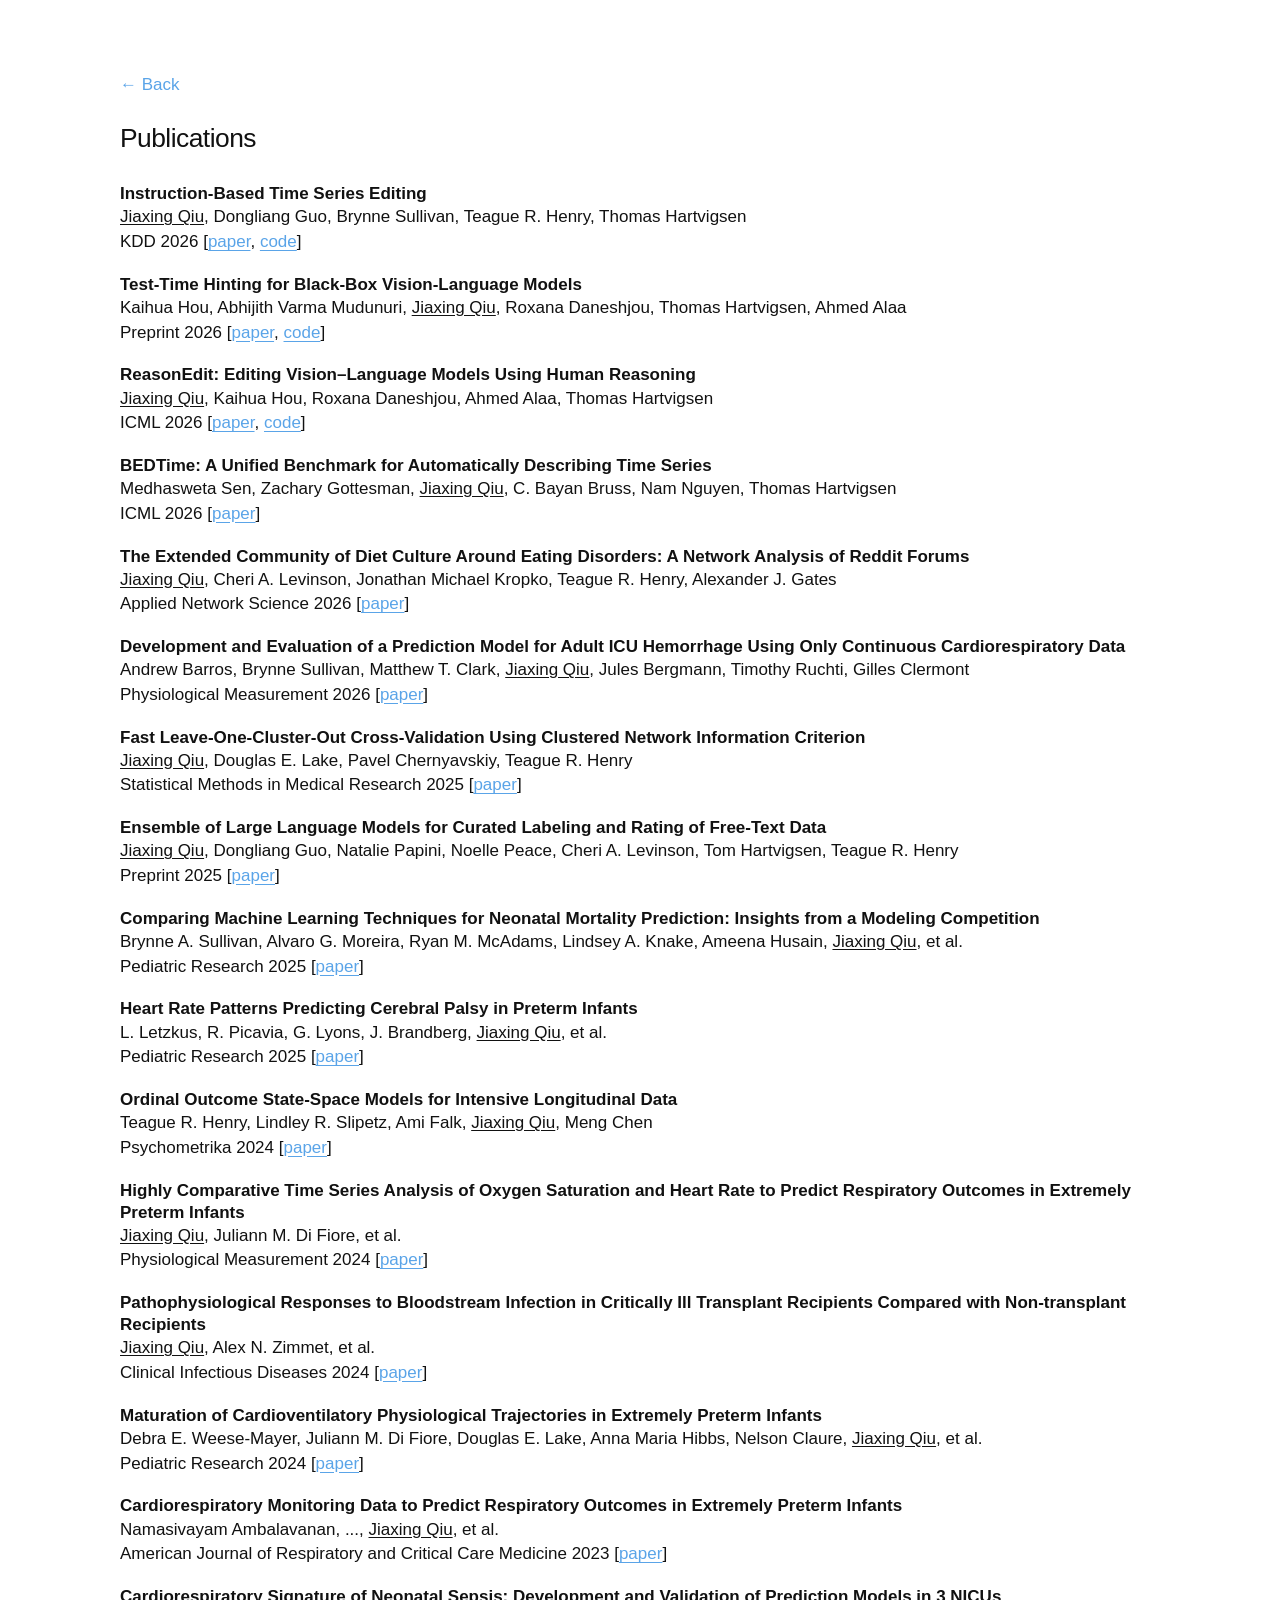
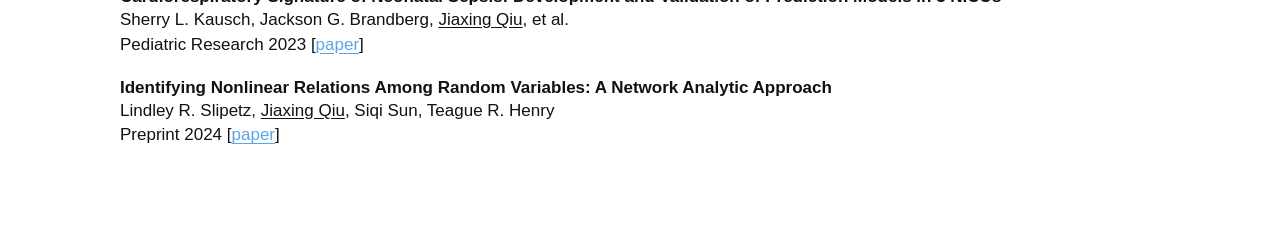
<file: publication/index.html>
<!DOCTYPE html>
<html lang="en">
<head>
  <meta charset="utf-8">
  <meta name="viewport" content="width=device-width, initial-scale=1">
  <title>Publications | Jiaxing Qiu</title>
  <meta name="description" content="Publications by Jiaxing Qiu, Ph.D. candidate in Data Science at the University of Virginia.">
  <meta name="author" content="Jiaxing Qiu">
  <meta name="theme-color" content="#ffffff">
  <script>
    var t=Date.now();
    document.write('<link rel="icon" href="../favicon.png?v='+t+'" type="image/png">');
    document.write('<link rel="stylesheet" href="../styles.css?v='+t+'">');
  </script>
</head>
<body>
  <main class="page pub-page">
    <p class="home-link"><a href="../">&larr; Back</a></p>
    <h1>Publications</h1>
    <ul class="papers">
      <li>
        <p class="paper-title">Instruction-Based Time Series Editing</p>
        <p class="authors"><span class="me">Jiaxing Qiu</span>, Dongliang Guo, Brynne Sullivan, Teague R. Henry, Thomas Hartvigsen</p>
        <p class="meta">KDD 2026 [<a href="https://arxiv.org/abs/2508.01504">paper</a>, <a href="https://github.com/JiaxingQiu/InstructTime">code</a>]</p>
      </li>
      <li>
        <p class="paper-title">Test-Time Hinting for Black-Box Vision-Language Models</p>
        <p class="authors">Kaihua Hou, Abhijith Varma Mudunuri, <span class="me">Jiaxing Qiu</span>, Roxana Daneshjou, Thomas Hartvigsen, Ahmed Alaa</p>
        <p class="meta">Preprint 2026 [<a href="https://arxiv.org/abs/2605.16410">paper</a>, <a href="https://github.com/AlaaLab/test-time-hinting">code</a>]</p>
      </li>
      <li>
        <p class="paper-title">ReasonEdit: Editing Vision–Language Models Using Human Reasoning</p>
        <p class="authors"><span class="me">Jiaxing Qiu</span>, Kaihua Hou, Roxana Daneshjou, Ahmed Alaa, Thomas Hartvigsen</p>
        <p class="meta">ICML 2026 [<a href="https://arxiv.org/abs/2602.02408">paper</a>, <a href="https://github.com/JiaxingQiu/reasonedit">code</a>]</p>
      </li>
      <li>
        <p class="paper-title">BEDTime: A Unified Benchmark for Automatically Describing Time Series</p>
        <p class="authors">Medhasweta Sen, Zachary Gottesman, <span class="me">Jiaxing Qiu</span>, C. Bayan Bruss, Nam Nguyen, Thomas Hartvigsen</p>
        <p class="meta">ICML 2026 [<a href="https://arxiv.org/abs/2509.05215">paper</a>]</p>
      </li>
      <li>
        <p class="paper-title">The Extended Community of Diet Culture Around Eating Disorders: A Network Analysis of Reddit Forums</p>
        <p class="authors"><span class="me">Jiaxing Qiu</span>, Cheri A. Levinson, Jonathan Michael Kropko, Teague R. Henry, Alexander J. Gates</p>
        <p class="meta">Applied Network Science 2026 [<a href="https://doi.org/10.1007/s41109-026-00787-2">paper</a>]</p>
      </li>
      <li>
        <p class="paper-title">Development and Evaluation of a Prediction Model for Adult ICU Hemorrhage Using Only Continuous Cardiorespiratory Data</p>
        <p class="authors">Andrew Barros, Brynne Sullivan, Matthew T. Clark, <span class="me">Jiaxing Qiu</span>, Jules Bergmann, Timothy Ruchti, Gilles Clermont</p>
        <p class="meta">Physiological Measurement 2026 [<a href="https://doi.org/10.1088/1361-6579/ae4571">paper</a>]</p>
      </li>
      <li>
        <p class="paper-title">Fast Leave-One-Cluster-Out Cross-Validation Using Clustered Network Information Criterion</p>
        <p class="authors"><span class="me">Jiaxing Qiu</span>, Douglas E. Lake, Pavel Chernyavskiy, Teague R. Henry</p>
        <p class="meta">Statistical Methods in Medical Research 2025 [<a href="https://doi.org/10.1177/09622802251345486">paper</a>]</p>
      </li>
      <li>
        <p class="paper-title">Ensemble of Large Language Models for Curated Labeling and Rating of Free-Text Data</p>
        <p class="authors"><span class="me">Jiaxing Qiu</span>, Dongliang Guo, Natalie Papini, Noelle Peace, Cheri A. Levinson, Tom Hartvigsen, Teague R. Henry</p>
        <p class="meta">Preprint 2025 [<a href="https://arxiv.org/abs/2501.08413">paper</a>]</p>
      </li>
      <li>
        <p class="paper-title">Comparing Machine Learning Techniques for Neonatal Mortality Prediction: Insights from a Modeling Competition</p>
        <p class="authors">Brynne A. Sullivan, Alvaro G. Moreira, Ryan M. McAdams, Lindsey A. Knake, Ameena Husain, <span class="me">Jiaxing Qiu</span>, et al.</p>
        <p class="meta">Pediatric Research 2025 [<a href="https://doi.org/10.1038/s41390-024-03773-5">paper</a>]</p>
      </li>
      <li>
        <p class="paper-title">Heart Rate Patterns Predicting Cerebral Palsy in Preterm Infants</p>
        <p class="authors">L. Letzkus, R. Picavia, G. Lyons, J. Brandberg, <span class="me">Jiaxing Qiu</span>, et al.</p>
        <p class="meta">Pediatric Research 2025 [<a href="https://doi.org/10.1038/s41390-023-02853-2">paper</a>]</p>
      </li>
      <li>
        <p class="paper-title">Ordinal Outcome State-Space Models for Intensive Longitudinal Data</p>
        <p class="authors">Teague R. Henry, Lindley R. Slipetz, Ami Falk, <span class="me">Jiaxing Qiu</span>, Meng Chen</p>
        <p class="meta">Psychometrika 2024 [<a href="https://doi.org/10.1007/s11336-024-09984-3">paper</a>]</p>
      </li>
      <li>
        <p class="paper-title">Highly Comparative Time Series Analysis of Oxygen Saturation and Heart Rate to Predict Respiratory Outcomes in Extremely Preterm Infants</p>
        <p class="authors"><span class="me">Jiaxing Qiu</span>, Juliann M. Di Fiore, et al.</p>
        <p class="meta">Physiological Measurement 2024 [<a href="https://doi.org/10.1088/1361-6579/ad4e91">paper</a>]</p>
      </li>
      <li>
        <p class="paper-title">Pathophysiological Responses to Bloodstream Infection in Critically Ill Transplant Recipients Compared with Non-transplant Recipients</p>
        <p class="authors"><span class="me">Jiaxing Qiu</span>, Alex N. Zimmet, et al.</p>
        <p class="meta">Clinical Infectious Diseases 2024 [<a href="https://doi.org/10.1093/cid/ciad662">paper</a>]</p>
      </li>
      <li>
        <p class="paper-title">Maturation of Cardioventilatory Physiological Trajectories in Extremely Preterm Infants</p>
        <p class="authors">Debra E. Weese-Mayer, Juliann M. Di Fiore, Douglas E. Lake, Anna Maria Hibbs, Nelson Claure, <span class="me">Jiaxing Qiu</span>, et al.</p>
        <p class="meta">Pediatric Research 2024 [<a href="https://doi.org/10.1038/s41390-023-02839-0">paper</a>]</p>
      </li>
      <li>
        <p class="paper-title">Cardiorespiratory Monitoring Data to Predict Respiratory Outcomes in Extremely Preterm Infants</p>
        <p class="authors">Namasivayam Ambalavanan, ..., <span class="me">Jiaxing Qiu</span>, et al.</p>
        <p class="meta">American Journal of Respiratory and Critical Care Medicine 2023 [<a href="https://doi.org/10.1164/rccm.202210-1971oc">paper</a>]</p>
      </li>
      <li>
        <p class="paper-title">Cardiorespiratory Signature of Neonatal Sepsis: Development and Validation of Prediction Models in 3 NICUs</p>
        <p class="authors">Sherry L. Kausch, Jackson G. Brandberg, <span class="me">Jiaxing Qiu</span>, et al.</p>
        <p class="meta">Pediatric Research 2023 [<a href="https://doi.org/10.1038/s41390-022-02444-7">paper</a>]</p>
      </li>
      <li>
        <p class="paper-title">Identifying Nonlinear Relations Among Random Variables: A Network Analytic Approach</p>
        <p class="authors">Lindley R. Slipetz, <span class="me">Jiaxing Qiu</span>, Siqi Sun, Teague R. Henry</p>
        <p class="meta">Preprint 2024 [<a href="https://arxiv.org/abs/2411.02763">paper</a>]</p>
      </li>
    </ul>
  </main>
</body>
</html>
</file>
<file: styles.css>
*,
*::before,
*::after {
  box-sizing: border-box;
}

html {
  scroll-behavior: smooth;
}

body {
  margin: 0;
  background: #fff;
  color: #111;
  font-family: "Helvetica Neue", Helvetica, Arial, sans-serif;
  font-size: 17px;
  line-height: 1.55;
  -webkit-font-smoothing: antialiased;
}

::selection {
  background: #111;
  color: #fff;
}

a {
  color: #5aa4e8;
  text-underline-offset: 0.15em;
}

a:hover {
  color: #2f7fc4;
  text-decoration-thickness: 1.5px;
}

a:focus-visible {
  outline: 2px solid #111;
  outline-offset: 3px;
}

.page {
  max-width: 1120px;
  margin: 0 auto;
  padding: 72px 40px 96px;
}

.block {
  display: grid;
  grid-template-columns: 280px minmax(0, 1fr);
  column-gap: 64px;
  align-items: start;
}

.portrait {
  display: block;
  width: 100%;
  height: auto;
  aspect-ratio: 1;
  object-fit: cover;
  border-radius: 50%;
  cursor: pointer;
  transition: transform 0.2s ease;
}
.portrait:hover {
  transform: scale(1.03);
}

h1,
h2,
h3 {
  font-weight: 500;
  letter-spacing: -0.02em;
  line-height: 1.25;
}

h1 {
  margin: 0.9rem 0 0.35rem;
  font-size: 1.65rem;
}

h2 {
  margin: 0 0 0.85rem;
  font-size: 1.45rem;
}

h3 {
  margin: 0 0 0.85rem;
  font-size: 1.05rem;
  font-weight: 600;
}

.role {
  margin: 0;
  line-height: 1.4;
}

.links {
  display: flex;
  align-items: center;
  gap: 0.95rem;
  margin: 0.85rem 0 0;
}

.links a {
  color: #5aa4e8;
  font-size: 1.55rem;
  line-height: 1;
  text-decoration: none;
}

.links a:hover {
  color: #2f7fc4;
}

.bio {
  margin: 0;
}

.facts {
  display: grid;
  grid-template-columns: minmax(0, 1fr) minmax(0, 1fr);
  gap: 8px 40px;
  margin-top: 1.75rem;
}

.facts ul {
  margin: 0;
  padding: 0;
  list-style: none;
}

.facts li + li {
  margin-top: 0.85rem;
}

.facts p {
  margin: 0;
  font-size: 0.9rem;
}

.school {
  font-size: 0.75rem;
  line-height: 1.35;
}

.pubs {
  margin-top: 3.25rem;
  padding-top: 2.25rem;
  border-top: 1px solid #e6e6e6;
}

.news {
  margin: 0;
  padding: 0;
  list-style: none;
}

.news li + li {
  margin-top: 0.85rem;
}

.when {
  font-weight: 600;
  margin-right: 0.3rem;
}

.group + .group {
  margin-top: 2rem;
}

.papers {
  margin: 0;
  padding: 0;
  list-style: none;
}

.papers li + li {
  margin-top: 1.2rem;
}

.paper-title {
  margin: 0;
  font-weight: 700;
  line-height: 1.3;
  color: #111;
}

.authors,
.meta {
  margin: 0;
  line-height: 1.45;
}

.me {
  font-weight: 400;
  text-decoration: underline;
  text-underline-offset: 0.12em;
}

.dot {
  margin: 0 0.35rem;
}

.roadmap-tagline {
  margin: 0 0 1.5rem;
  font-size: 1.1rem;
  font-style: italic;
  color: #555;
}

.group-toggle {
  margin: 0.75rem 0 0;
}

.group-toggle a {
  font-size: 0.9rem;
  font-weight: 500;
  text-decoration: none;
}

.group-toggle a:hover {
  text-decoration: underline;
}

.group-more .papers {
  margin-top: 1.2rem;
}

.roadmap {
  display: flex;
  align-items: center;
  gap: 0;
  margin-bottom: 0.5rem;
}

.roadmap-node {
  background: none;
  border: none;
  padding: 0;
  cursor: pointer;
  flex-shrink: 0;
}

.roadmap-circle {
  display: flex;
  align-items: center;
  justify-content: center;
  text-align: center;
  width: 90px;
  height: 90px;
  border: 1.5px solid #111;
  border-radius: 50%;
  font-size: 0.85rem;
  font-weight: 500;
  letter-spacing: -0.01em;
  color: #111;
  transition: background 0.2s, color 0.2s;
}

.roadmap-node:hover .roadmap-circle {
  background: #f5f5f5;
}

.roadmap-node[aria-expanded="true"] .roadmap-circle {
  background: #111;
  color: #fff;
}

.roadmap-dash {
  flex: 1;
  height: 0;
  border-top: 1.5px dashed #bbb;
  min-width: 24px;
}

.roadmap-papers {
  margin-top: 1.25rem;
  padding-top: 1.25rem;
  border-top: 1px solid #e6e6e6;
}

.see-all {
  margin: 0.25rem 0 0;
}

.see-all a {
  font-weight: 500;
  text-decoration: none;
}

.see-all a:hover {
  text-decoration: underline;
}

.home-link {
  margin: 0 0 1.5rem;
}

.home-link a {
  font-weight: 500;
  text-decoration: none;
}

.home-link a:hover {
  text-decoration: underline;
}

.pub-page h1 {
  margin: 0 0 1.75rem;
}

@media (max-width: 860px) {
  body {
    font-size: 16px;
  }

  .page {
    padding: 36px 20px 72px;
  }

  .block,
  .facts {
    grid-template-columns: 1fr;
  }

  .portrait {
    width: 200px;
  }

  .pubs {
    margin-top: 2.5rem;
    padding-top: 1.75rem;
  }

  h2.side {
    margin-bottom: 1rem;
  }

  .roadmap-circle {
    width: 72px;
    height: 72px;
    font-size: 0.78rem;
  }

  .roadmap-dash {
    min-width: 12px;
  }

}
</file>
